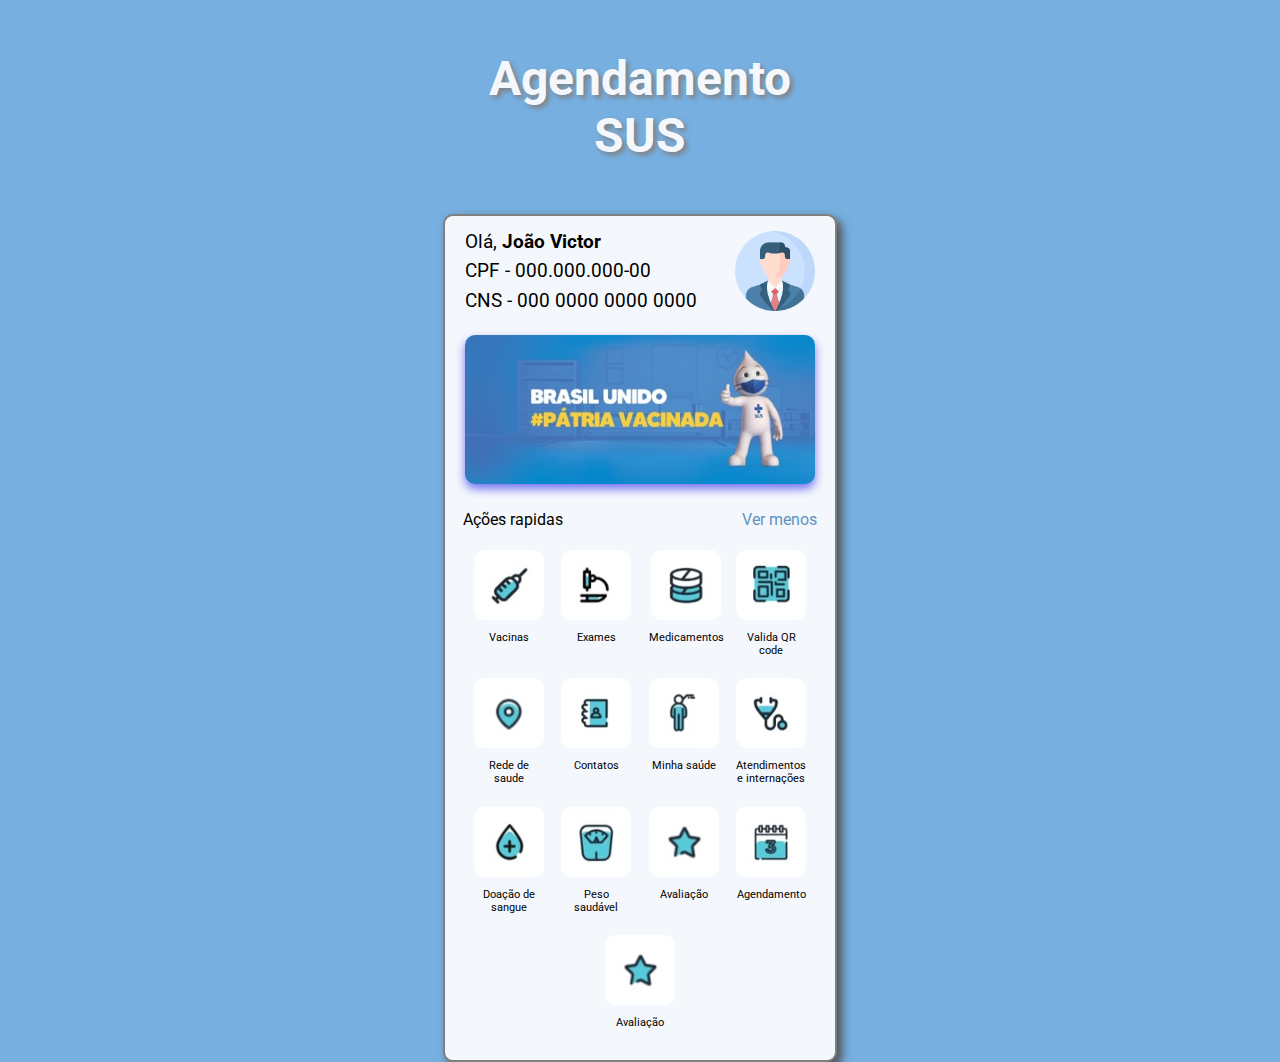
<file: index.html>
<!DOCTYPE html>
<html lang="en">
<head>
    <meta charset="UTF-8">
    <meta http-equiv="X-UA-Compatible" content="IE=edge">
    <meta name="viewport" content="width=device-width, initial-scale=1.0">
    <link rel="stylesheet" href="styles.css">
    <link rel="preconnect" href="https://fonts.googleapis.com">
<link rel="preconnect" href="https://fonts.gstatic.com" crossorigin>
<link href="https://fonts.googleapis.com/css2?family=Roboto:wght@400;700&display=swap" rel="stylesheet">

    <title>ConectSUS</title>
</head>
<body>
    <h1>Agendamento SUS</h1>
    <div id="celphone">
        <div class="header">
            <div class="texts">
                <p>Olá, <strong>João Victor</strong></p>
                <p>CPF - 000.000.000-00</p>
                <p>CNS - 000 0000 0000 0000</p>
            </div>
            <img src="images/icon.png" alt="" class="icon">
        </div>
        <div class="imageZG"></div>
        <div class="ar">
            <p>Ações rapidas</p>
            <a href="">Ver menos</a>
        </div>
        <div class="options">
            <div class="conjuntos">
                <div class="imgSet" style="background-image: url(images/vacina.jpeg);"></div>
                <p>Vacinas</p>
            </div>
            <div class="conjuntos">
                <div class="imgSet" style="background-image: url(images/micro.jpeg);"></div>
                <p>Exames</p>
            </div>
            <div class="conjuntos">
                <div class="imgSet" style="background-image: url(images/medicamento.jpeg);"></div>
                <p>Medicamentos</p>
            </div>
            <div class="conjuntos">
                <div class="imgSet" style="background-image: url(images/qrcode.jpeg);"></div>
                <p>Valida QR code</p>
            </div>
            <div class="conjuntos">
                <div class="imgSet" style="background-image: url(images/rede.jpeg);"></div>
                <p>Rede de saude</p>
            </div>
            <div class="conjuntos">
                <div class="imgSet" style="background-image: url(images/contatos.jpeg);"></div>
                <p>Contatos</p>
            </div>
            <div class="conjuntos">
                <div class="imgSet" style="background-image: url(images/minhasaude.jpeg);"></div>
                <p>Minha saúde</p>
            </div>
            <div class="conjuntos">
                <div class="imgSet" style="background-image: url(images/AtendEInter.jpeg);"></div>
                <p>Atendimentos e internações</p>
            </div>
            <div class="conjuntos">
                <div class="imgSet" style="background-image: url(images/doação.jpeg);"></div>
                <p>Doação de sangue</p>
            </div>
            <div class="conjuntos">
                <div class="imgSet" style="background-image: url(images/peso.jpeg);"></div>
                <p>Peso saudável</p>
            </div>
            <div class="conjuntos">
                <div class="imgSet" style="background-image: url(images/avaliação.jpeg);"></div>
                <p>Avaliação</p>
            </div>
            <div class="conjuntos">
                <a href="segundaTela.html">
                    <div class="imgSet" style="background-image: url(images/agendamento.jpeg);"></div>
                </a>
                <p>Agendamento</p>
            </div>
            <div class="last conjuntos">
                <div class="imgSet" style="background-image: url(images/avaliação.jpeg);"></div>
                <p>Avaliação</p>
            </div>
        </div>
    </div>
</body>
</html>
</file>
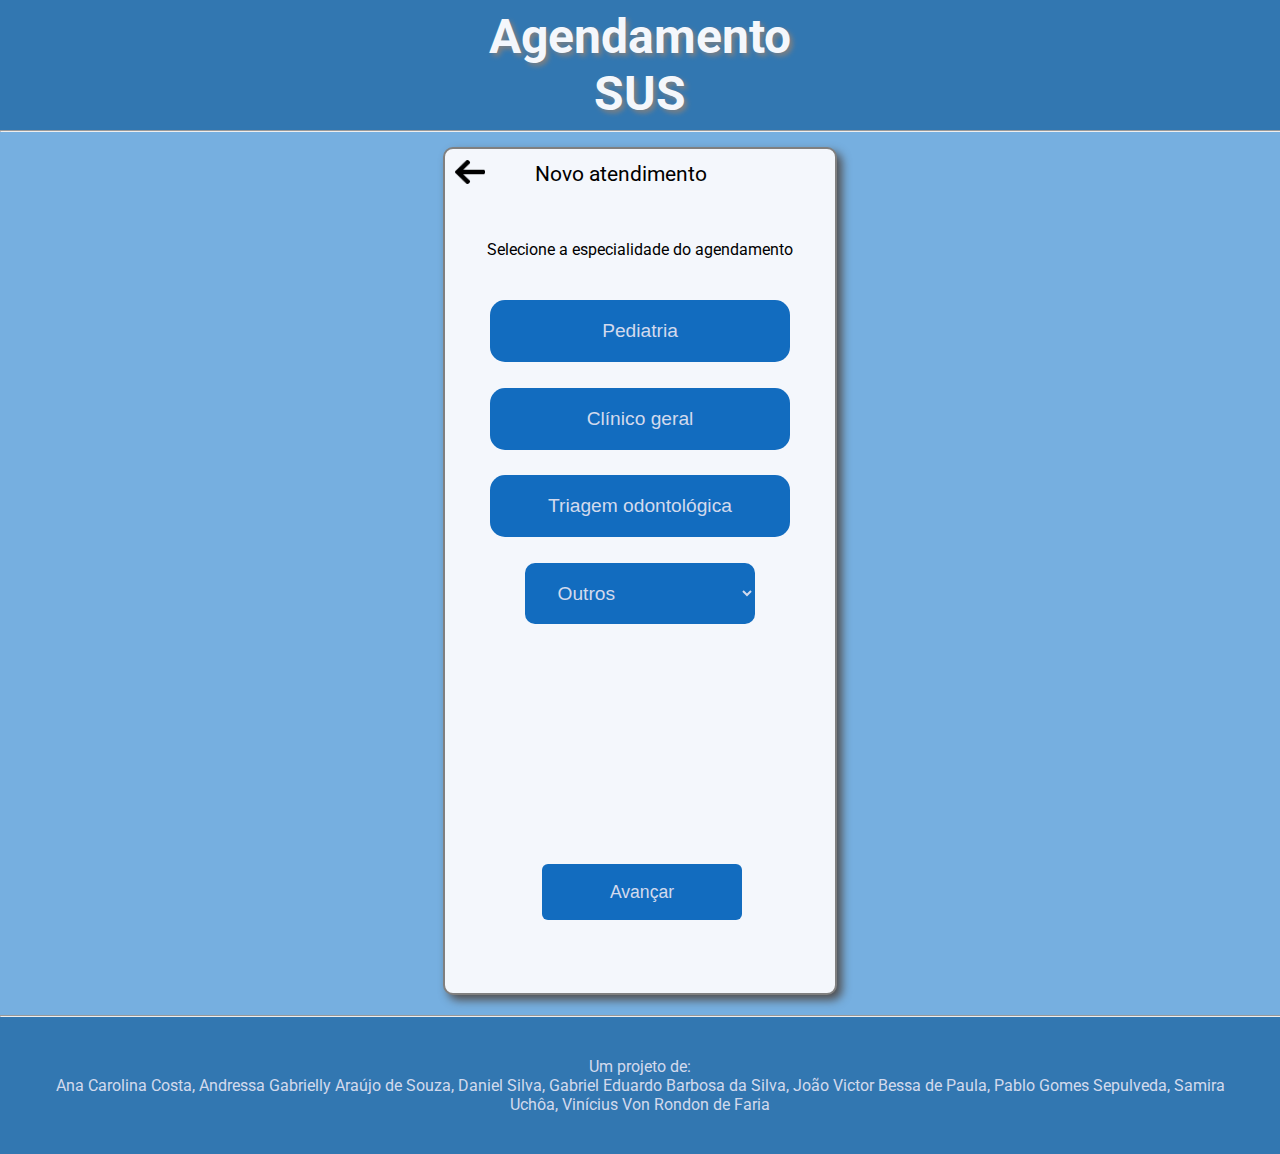
<file: agendamentos.html>
<!DOCTYPE html>
<html lang="en">
<head>
    <meta charset="UTF-8">
    <meta http-equiv="X-UA-Compatible" content="IE=edge">
    <meta name="viewport" content="width=device-width, initial-scale=1.0">
    <title>Novo agendamento</title>
    <title>Agendamento</title>
    <link rel="stylesheet" href="styles.css">
    <link rel="preconnect" href="https://fonts.googleapis.com">
<link rel="preconnect" href="https://fonts.gstatic.com" crossorigin>
<link href="https://fonts.googleapis.com/css2?family=Roboto:wght@400;700&display=swap" rel="stylesheet">
</head>
<body>
    <header class="header1">
        <h1>Agendamento SUS</h1>
    </header>
    <hr id="hr1">
    <div id="celphone">
        <header>
            <a href="segundaTela.html" class="back">
                <img src="images/return arrow.png" alt="" class="returnArrow">
            </a>
            <p class="atendimento">Novo atendimento</p>
        </header>
        <section class="areas">
            <p class="selectAreas">Selecione a especialidade do agendamento</p>
            <button class="areaBtn" onclick="pedi()" id="ped">Pediatria</button>
            <button class="areaBtn" onclick="cG()" id="cG">Clínico geral</button>
            <button class="areaBtn" onclick="triagem()" id="triagem">Triagem odontológica</button>
            <select name="outros" id="outros" onclick="outro()">
                <option value="">Outros</option>
                <option value="">Oftalmologia</option>
                <option value="">Gastroenterologia</option>
                <option value="">Dermatologia</option>
                <option value="">Oncologia</option>
            </select>
        </section>
        <div class="proxBtn">
            <a href="hospital.html"><button class="prox">Avançar</button></a>
        </div>
    </div>
    <hr>
    <footer>
        
        <p>Um projeto de: <br>Ana Carolina Costa, Andressa Gabrielly Araújo de Souza, Daniel Silva, Gabriel Eduardo Barbosa da Silva, João Victor Bessa de Paula, Pablo Gomes Sepulveda, Samira Uchôa, Vinícius Von Rondon de Faria</p>
    </footer>
    <script src="script.js"></script>
</body>
</html>
</file>
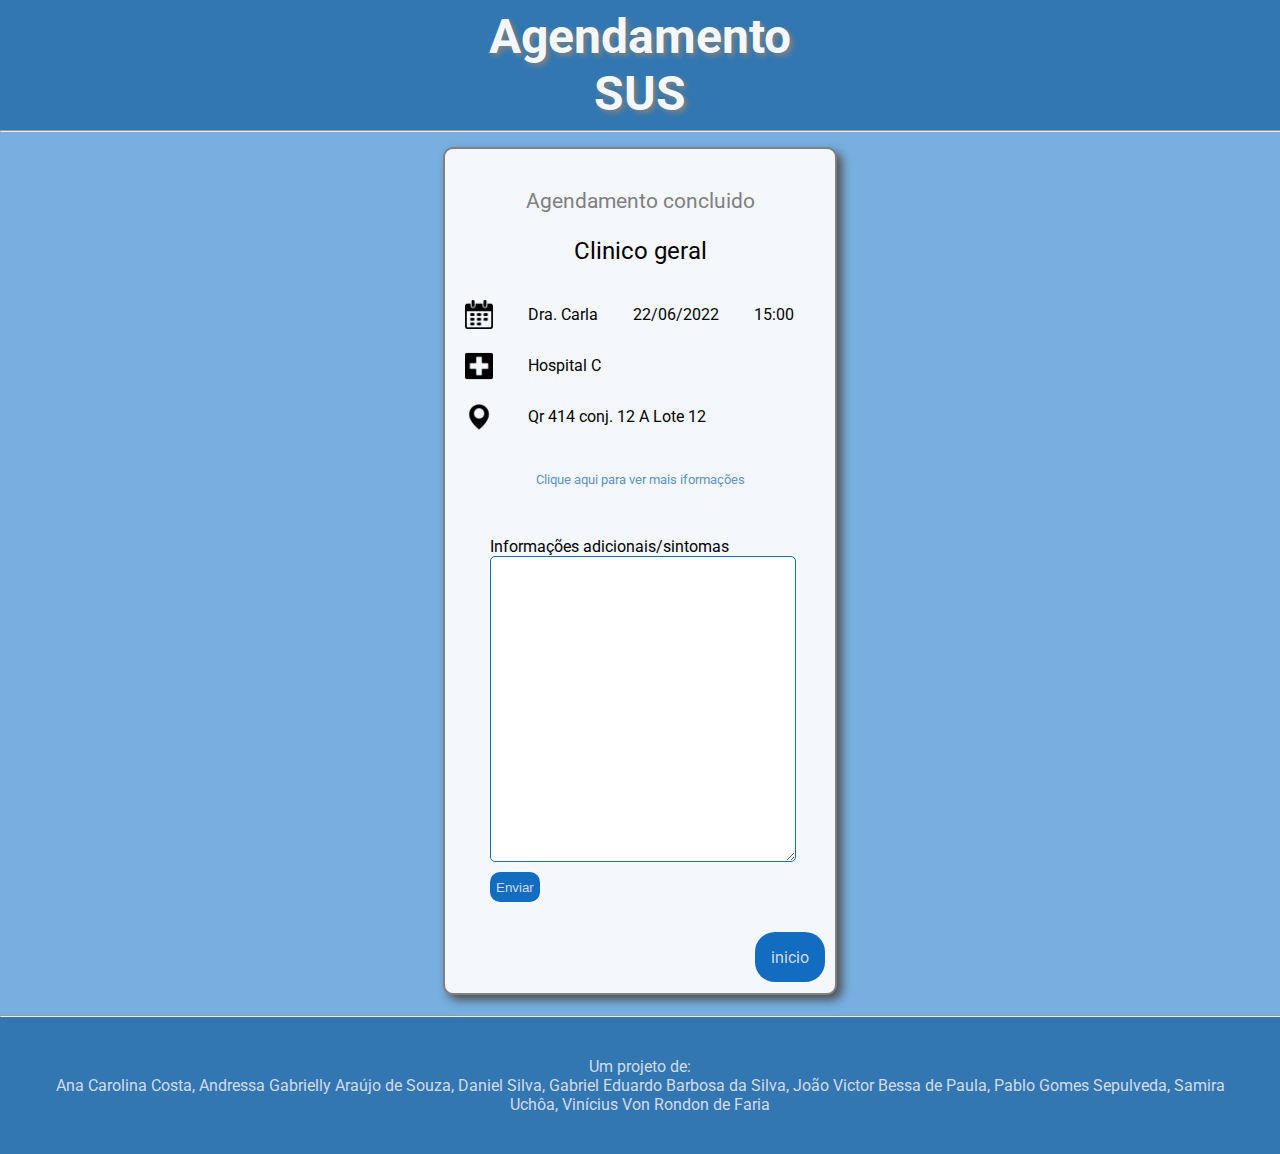
<file: conclusao.html>
<!DOCTYPE html>
<html lang="en">
<head>
    <meta charset="UTF-8">
    <meta http-equiv="X-UA-Compatible" content="IE=edge">
    <meta name="viewport" content="width=device-width, initial-scale=1.0">
    <title>Novo agendamento</title>
    <link rel="stylesheet" href="styles.css">
    <link rel="preconnect" href="https://fonts.googleapis.com">
<link rel="preconnect" href="https://fonts.gstatic.com" crossorigin>
<link href="https://fonts.googleapis.com/css2?family=Roboto:wght@400;700&display=swap" rel="stylesheet">
<script src="script.js"></script>
</head>
<body>
    <header class="header1">
        <h1>Agendamento SUS</h1>
    </header>
    <hr id="hr1">
    <div id="celphone">
        <section class="topo">
            <p>Agendamento concluido</p>
            <p>Clinico geral</p>
        </section>

        <div class="infos">
            <section class="dataHR"><img src="images/dataIcon.png" alt=""><p id="drNome">Dra. Carla</p> <p>22/06/2022</p><p>15:00</p></section>
            <section class="nomeHospital"><img src="images/crossIcon.png" alt=""><p id="hospitalFinal">Hospital C</p></section>
            <section class="endereco"><img src="images/gpsPinIcon.png" alt=""><p>Qr 414 conj. 12 A Lote 12</p></section>
            <a href="Comprovante de agendamento.pdf" target="_blank">
                <p>Clique aqui para ver mais iformações</p>
            </a>
        </div>
        <div class="inputDiv">
            <label for="text">Informações adicionais/sintomas</label>
            <textarea class="texto"></textarea>
            <input type="submit" value="Enviar" class="enviar">
        </div>
        <div class="baixo">
            <div class="bolaFim">
                <a href="index.html" onclick="setTrue()">
                    <p>inicio</p>
                </a>
            </div>
        </div>
    </div>
    <hr>
    <footer>
        
        <p>Um projeto de: <br>Ana Carolina Costa, Andressa Gabrielly Araújo de Souza, Daniel Silva, Gabriel Eduardo Barbosa da Silva, João Victor Bessa de Paula, Pablo Gomes Sepulveda, Samira Uchôa, Vinícius Von Rondon de Faria</p>
    </footer>
    <script src="script.js"></script>
</body>
</file>
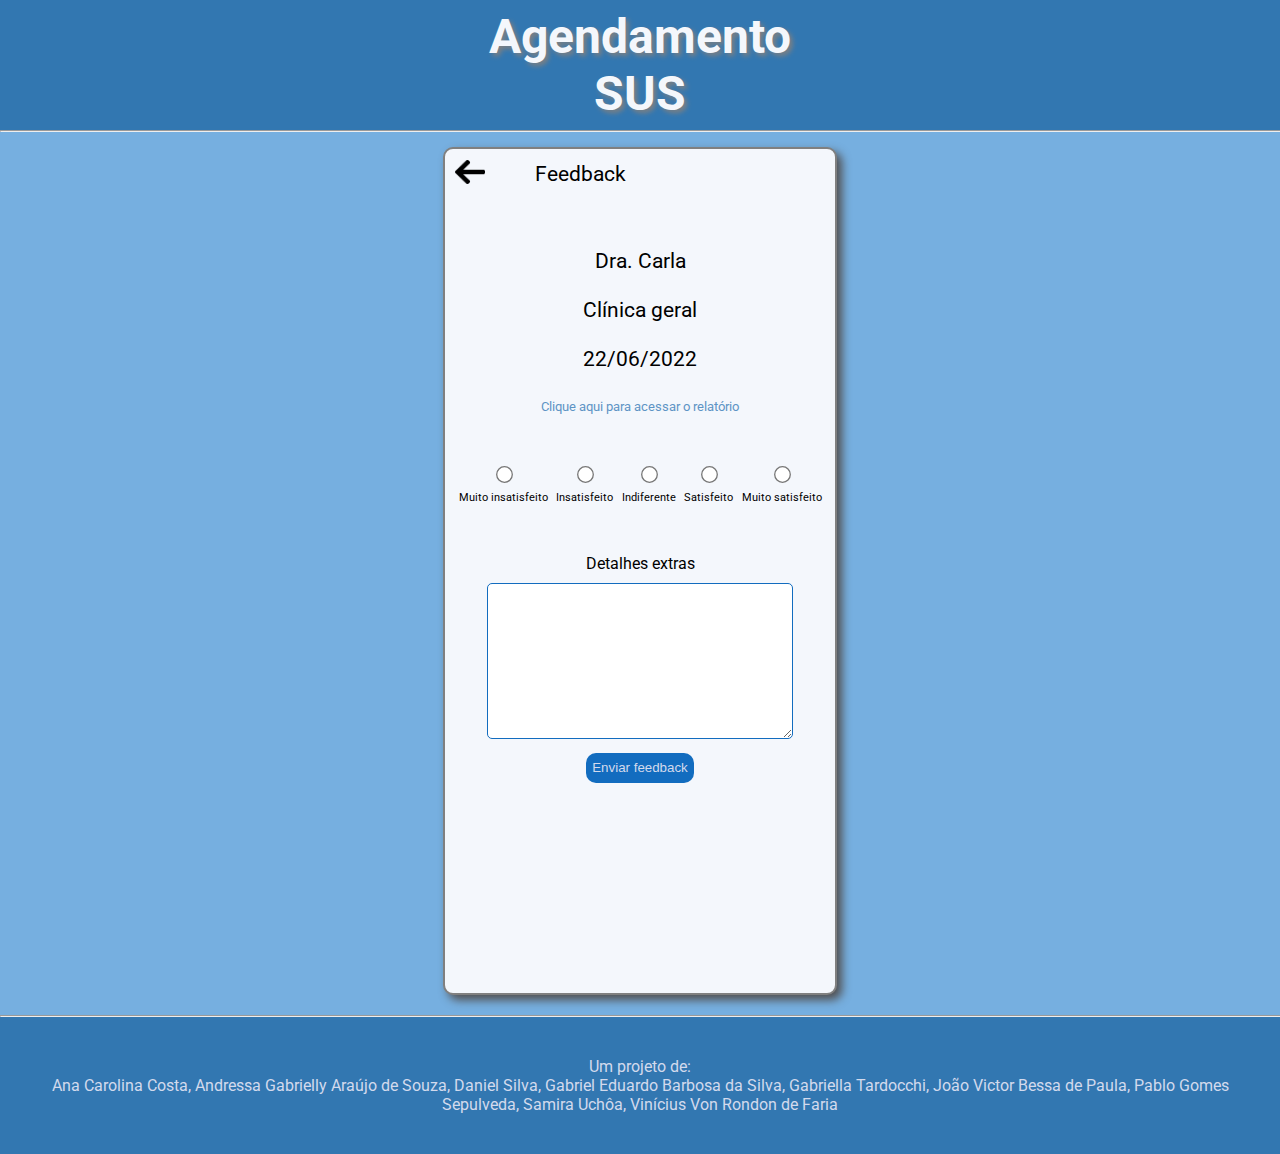
<file: feedback.html>
<!DOCTYPE html>
<html lang="en">
<head>
    <meta charset="UTF-8">
    <meta http-equiv="X-UA-Compatible" content="IE=edge">
    <meta name="viewport" content="width=device-width, initial-scale=1.0">
    <title>Feedback</title>
    <link rel="stylesheet" href="styles.css">
    <link rel="preconnect" href="https://fonts.googleapis.com">
<link rel="preconnect" href="https://fonts.gstatic.com" crossorigin>
<link href="https://fonts.googleapis.com/css2?family=Roboto:wght@400;700&display=swap" rel="stylesheet">
</head>
<body>
    <header class="header1">
        <h1>Agendamento SUS</h1>
    </header>
    <hr id="hr1">
    <div id="celphone">
        <header>
            <a href="historico.html" class="back">
                <img src="images/return arrow.png" alt="" class="returnArrow">
            </a>
            <p class="atendimento">Feedback</p>
        </header>
        <div class="feedback">
            <p>Dra. Carla</p>
            <p>Clínica geral</p>
            <p>22/06/2022</p>
            <a href="relatorio.pdf" target="_blank">Clique aqui para acessar o relatório</a>
            <div class="rating">
                <div class="ratingOption"><input type="radio" name="star" id="star1"><label for="star1" class="label1">Muito insatisfeito</label></div>
                <div class="ratingOption"><input type="radio" name="star" id="star2"><label for="star2" class="label1">Insatisfeito</label></div>
                <div class="ratingOption"><input type="radio" name="star" id="star3"><label for="star3" class="label1">Indiferente</label></div>
                <div class="ratingOption"><input type="radio" name="star" id="star4"><label for="star4" class="label1">Satisfeito</label></div>
                <div class="ratingOption"><input type="radio" name="star" id="star5"><label for="star5" class="label1">Muito satisfeito</label></div>
            </div>
            <label for="avalia">Detalhes extras</label>
            <textarea name="avalia" id="avalia" cols="30" rows="10"></textarea>
            <button class="fdbkButton">Enviar feedback</button>
            
        </div>
    </div>
    <hr>
    <footer>
        
        <p>Um projeto de: <br>Ana Carolina Costa, Andressa Gabrielly Araújo de Souza, Daniel Silva, Gabriel Eduardo Barbosa da Silva, Gabriella Tardocchi, João Victor Bessa de Paula, Pablo Gomes Sepulveda, Samira Uchôa, Vinícius Von Rondon de Faria</p>
    </footer>
</body>
</html>
</file>
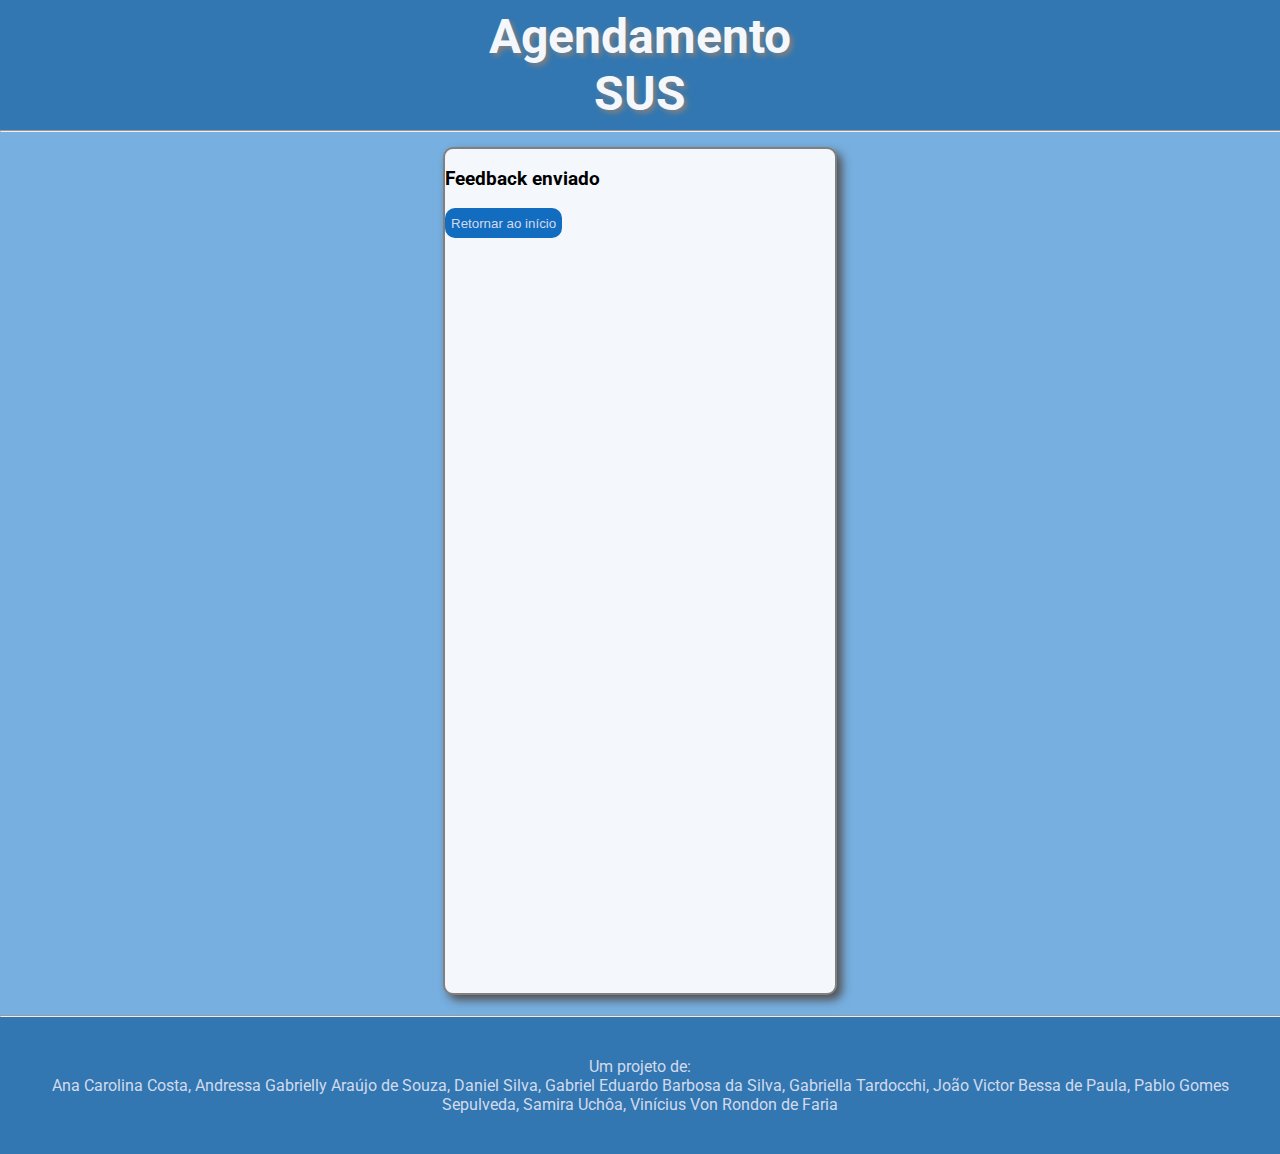
<file: feedbackpronto.html>
<!DOCTYPE html>
<html lang="en">
<head>
    <meta charset="UTF-8">
    <meta http-equiv="X-UA-Compatible" content="IE=edge">
    <meta name="viewport" content="width=device-width, initial-scale=1.0">
    <title>Feedback</title>
    <link rel="stylesheet" href="styles.css">
    <link rel="preconnect" href="https://fonts.googleapis.com">
<link rel="preconnect" href="https://fonts.gstatic.com" crossorigin>
<link href="https://fonts.googleapis.com/css2?family=Roboto:wght@400;700&display=swap" rel="stylesheet">
</head>
<body>
    <header class="header1">
        <h1>Agendamento SUS</h1>
    </header>
    <hr id="hr1">
    <div id="celphone">
        
        <div class="fimbox">
            <div class="fim">
                <h3>Feedback enviado</h3>
                <a href="index.html"><button class="fdbkButton">Retornar ao início</button></a>
            </div>
        </div>
            
    </div>
    <hr>
    <footer>
        
        <p>Um projeto de: <br>Ana Carolina Costa, Andressa Gabrielly Araújo de Souza, Daniel Silva, Gabriel Eduardo Barbosa da Silva, Gabriella Tardocchi, João Victor Bessa de Paula, Pablo Gomes Sepulveda, Samira Uchôa, Vinícius Von Rondon de Faria</p>
    </footer>
</body>
</html>
</file>
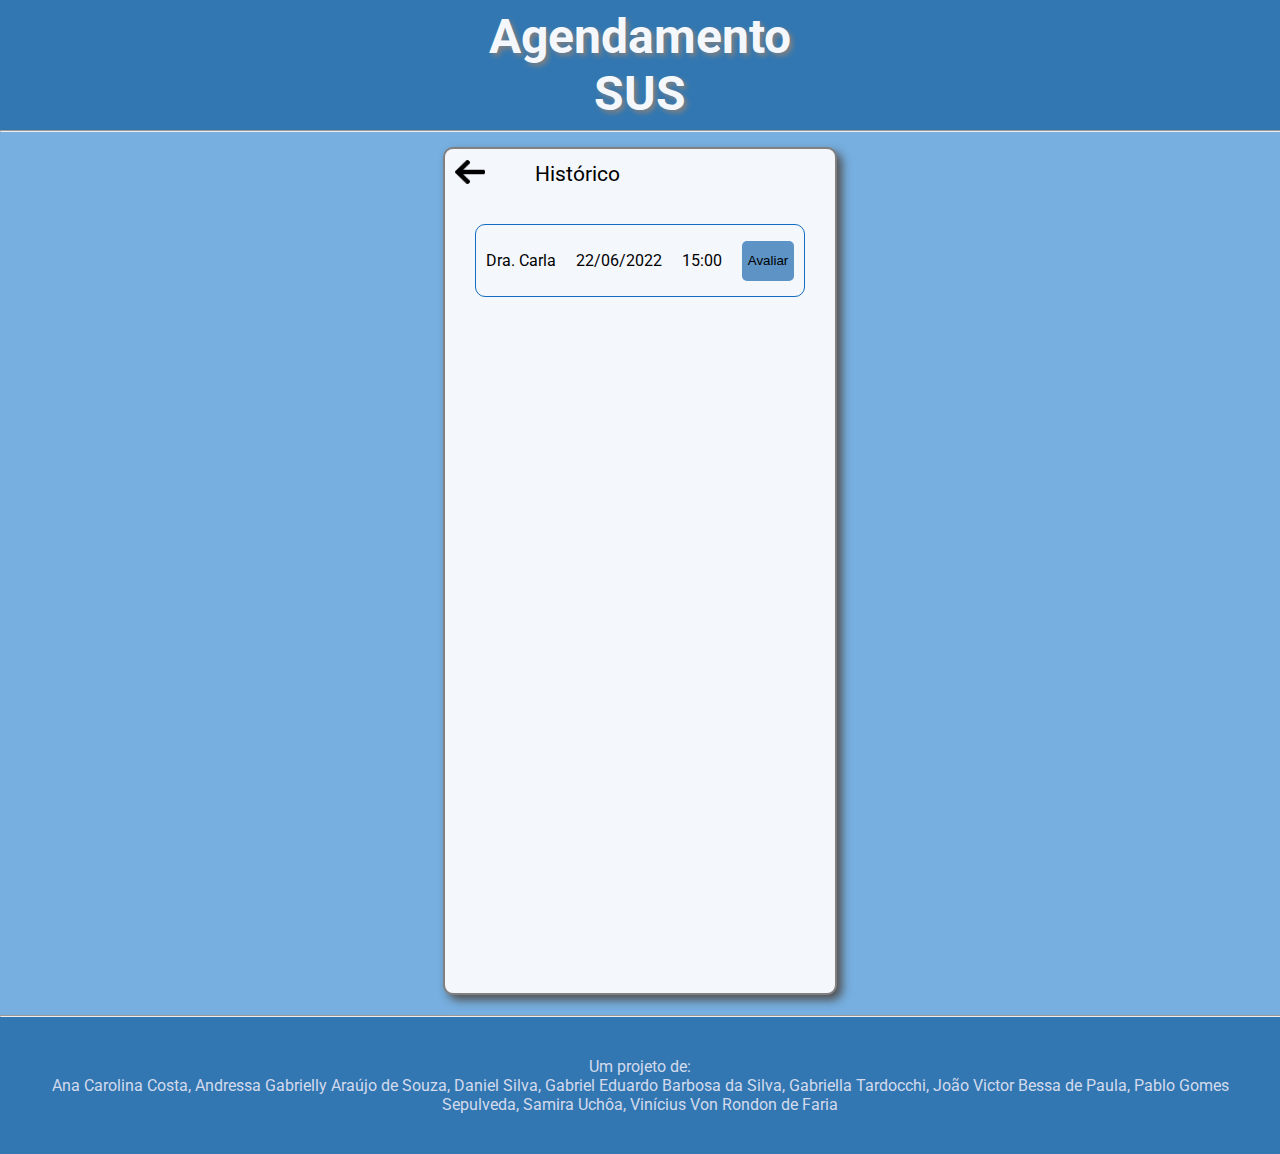
<file: historico.html>
<!DOCTYPE html>
<html lang="en">
<head>
    <meta charset="UTF-8">
    <meta http-equiv="X-UA-Compatible" content="IE=edge">
    <meta name="viewport" content="width=device-width, initial-scale=1.0">
    <title>Historico</title>
    <link rel="stylesheet" href="styles.css">
    <link rel="preconnect" href="https://fonts.googleapis.com">
<link rel="preconnect" href="https://fonts.gstatic.com" crossorigin>
<link href="https://fonts.googleapis.com/css2?family=Roboto:wght@400;700&display=swap" rel="stylesheet">
</head>
<body>
    <header class="header1">
        <h1>Agendamento SUS</h1>
    </header>
    <hr id="hr1">
    <div id="celphone">
        <header>
            <a href="segundaTela.html" class="back">
                <img src="images/return arrow.png" alt="" class="returnArrow">
            </a>
            <p class="atendimento">Histórico</p>
        </header>
        <div class="atendimentos">
            <div class="atendimento1">
                <p>Dra. Carla</p>
                <p>22/06/2022</p>
                <p>15:00</p>
                <a href="feedback.html"><button class="avaliar">Avaliar</button></a>
            </div>
        </div>
    </div>
    <hr>
    <footer>
        
        <p>Um projeto de: <br>Ana Carolina Costa, Andressa Gabrielly Araújo de Souza, Daniel Silva, Gabriel Eduardo Barbosa da Silva, Gabriella Tardocchi, João Victor Bessa de Paula, Pablo Gomes Sepulveda, Samira Uchôa, Vinícius Von Rondon de Faria</p>
    </footer>
</body>
</html>
</file>
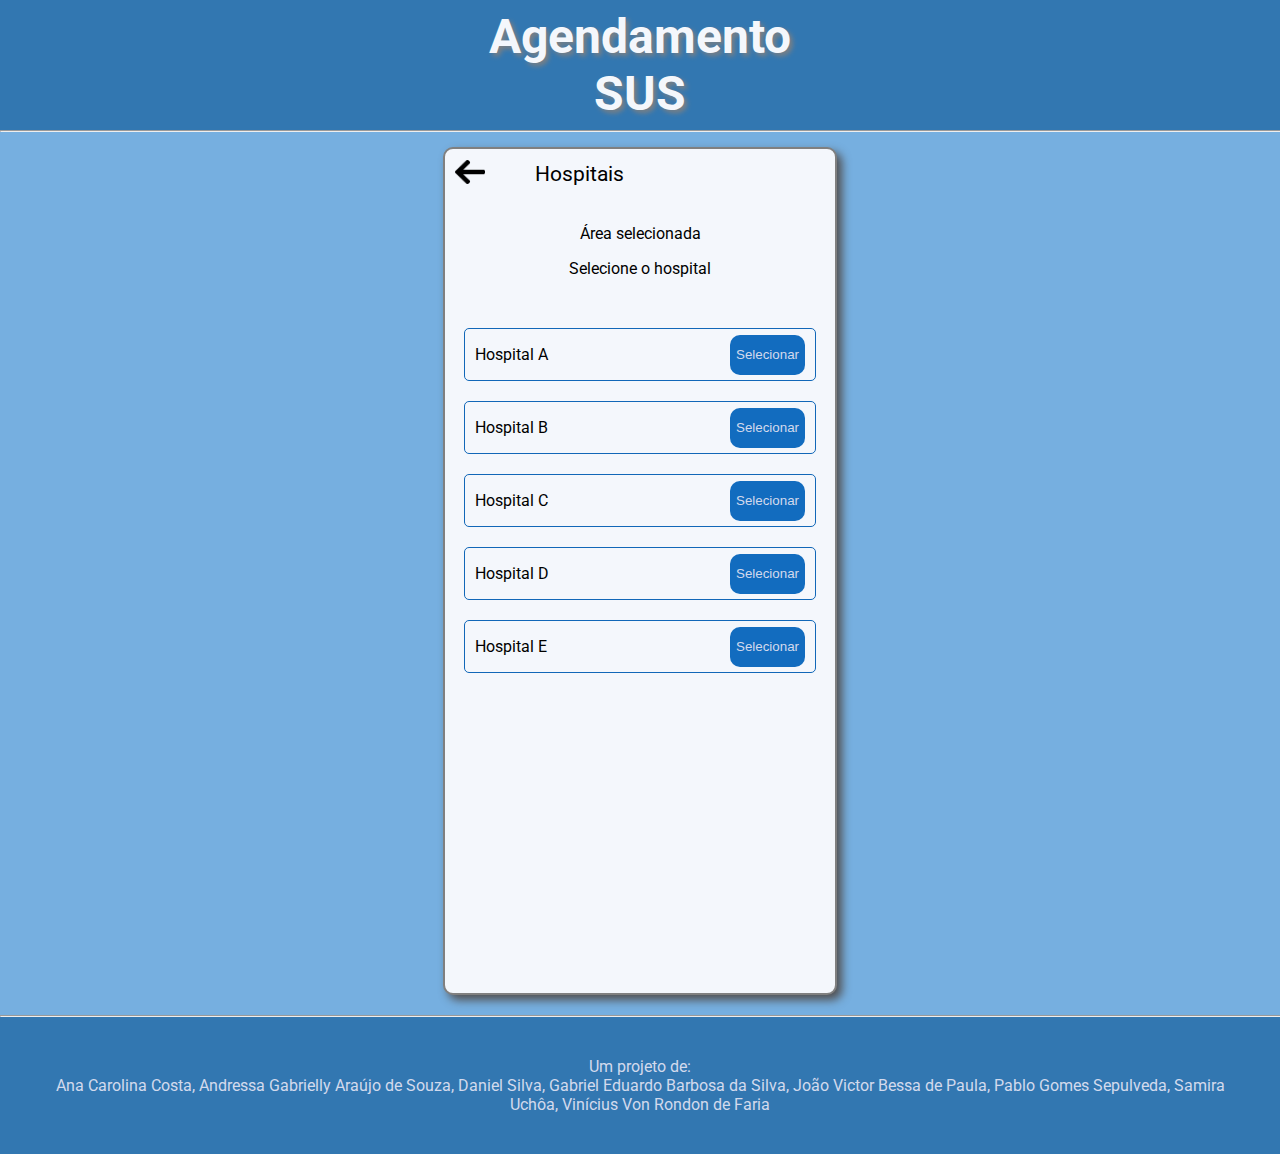
<file: hospital.html>
<!DOCTYPE html>
<html lang="en">
<head>
    <meta charset="UTF-8">
    <meta http-equiv="X-UA-Compatible" content="IE=edge">
    <meta name="viewport" content="width=device-width, initial-scale=1.0">
    <title>Novo agendamento</title>
    <link rel="stylesheet" href="styles.css">
    <link rel="preconnect" href="https://fonts.googleapis.com">
<link rel="preconnect" href="https://fonts.gstatic.com" crossorigin>
<link href="https://fonts.googleapis.com/css2?family=Roboto:wght@400;700&display=swap" rel="stylesheet">
</head>
<body>
    <header class="header1">
        <h1>Agendamento SUS</h1>
    </header>
    <hr id="hr1">
    <div id="celphone">
        <header>
            <a href="agendamentos.html" class="back">
                <img src="images/return arrow.png" alt="" class="returnArrow">
            </a>
            <p class="atendimento">Hospitais</p>
        </header>
            
        <section class="selectHospital">
            <p>Área selecionada</p>
            <p>Selecione o hospital</p>
        </section>

        <section class="hospitais">
            <div class="hospital"><p id="optHosptialA">Hospital A</p><a href="medicos.html"><button onclick="hA()">Selecionar</button></a></div>
            <div class="hospital"><p>Hospital B</p><a href="medicos.html"><button id="optHosptialB" onclick="hB()">Selecionar</button></a></div>
            <div class="hospital"><p>Hospital C</p><a href="medicos.html"><button id="optHosptialC" onclick="hC()">Selecionar</button></a></div>
            <div class="hospital"><p>Hospital D</p><a href="medicos.html"><button id="optHosptialD" onclick="hD()">Selecionar</button></a></div>
            <div class="hospital"><p>Hospital E</p><a href="medicos.html"><button id="optHosptialE" onclick="hE()">Selecionar</button></a></div>
        </section>

    </div>
    <hr>
    <footer>
        
        <p>Um projeto de: <br>Ana Carolina Costa, Andressa Gabrielly Araújo de Souza, Daniel Silva, Gabriel Eduardo Barbosa da Silva, João Victor Bessa de Paula, Pablo Gomes Sepulveda, Samira Uchôa, Vinícius Von Rondon de Faria</p>
    </footer>
    <script src="script.js"></script>
</body>
</html>
</file>
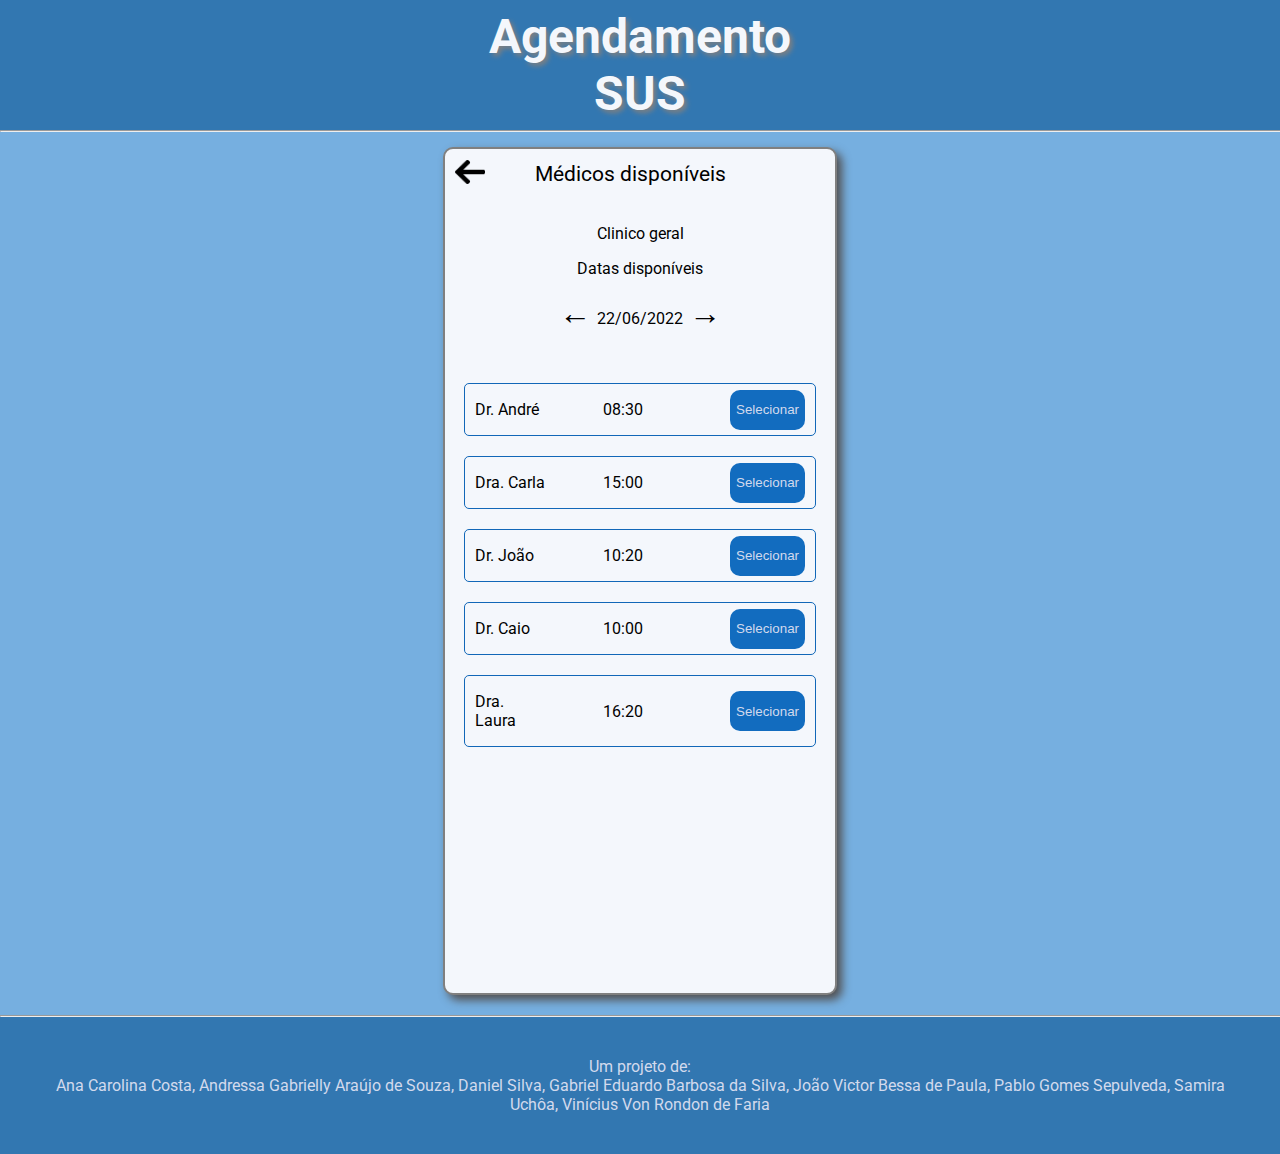
<file: medicos.html>
<!DOCTYPE html>
<html lang="en">
<head>
    <meta charset="UTF-8">
    <meta http-equiv="X-UA-Compatible" content="IE=edge">
    <meta name="viewport" content="width=device-width, initial-scale=1.0">
    <title>Novo agendamento</title>
    <link rel="stylesheet" href="styles.css">
    <link rel="preconnect" href="https://fonts.googleapis.com">
<link rel="preconnect" href="https://fonts.gstatic.com" crossorigin>
<link href="https://fonts.googleapis.com/css2?family=Roboto:wght@400;700&display=swap" rel="stylesheet">
</head>
<body>
    <header class="header1">
        <h1>Agendamento SUS</h1>
    </header>
    <hr id="hr1">
    <div id="celphone">
        <header>
            <a href="hospital.html" class="back">
                <img src="images/return arrow.png" alt="" class="returnArrow">
            </a>
            <p class="atendimento">Médicos disponíveis</p>
        </header>
        <section class="dadosplusSelect">
            <p>Clinico geral</p>
            <p id="hospitalAtual">None</p>
            <p>Datas disponíveis</p>
            <p><button id="dateDown" onclick="down()">&#8592;</button><span id="date"></span><button id="dateUp" onclick="up()">&#8594;</button></p>
        </section>
        <section class="medicos">
            <section class="medico"><p id="med1">Dr. André</p> <p>08:30</p> <a href="conclusao.html"><button onclick="med1()">Selecionar</button></a></section>
            <section class="medico"><p id="med1">Dra. Carla</p> <p>15:00</p> <a href="conclusao.html"><button onclick="med2()">Selecionar</button></a></section>
            <section class="medico"><p id="med3">Dr. João</p> <p>10:20</p> <a href="conclusao.html"><button onclick="med3()">Selecionar</button></a></section>
            <section class="medico"><p id="med4">Dr. Caio</p> <p>10:00</p> <a href="conclusao.html"><button onclick="med4()">Selecionar</button></a></section>
            <section class="medico"><p id="med5">Dra. Laura</p> <p>16:20</p> <a href="conclusao.html"><button onclick="med5()">Selecionar</button></a></section>
        </section>
    </div>
    <hr>
    <footer>
        
        <p>Um projeto de: <br>Ana Carolina Costa, Andressa Gabrielly Araújo de Souza, Daniel Silva, Gabriel Eduardo Barbosa da Silva, João Victor Bessa de Paula, Pablo Gomes Sepulveda, Samira Uchôa, Vinícius Von Rondon de Faria</p>
    </footer>
    <script src="script.js"></script>
</body>
</file>
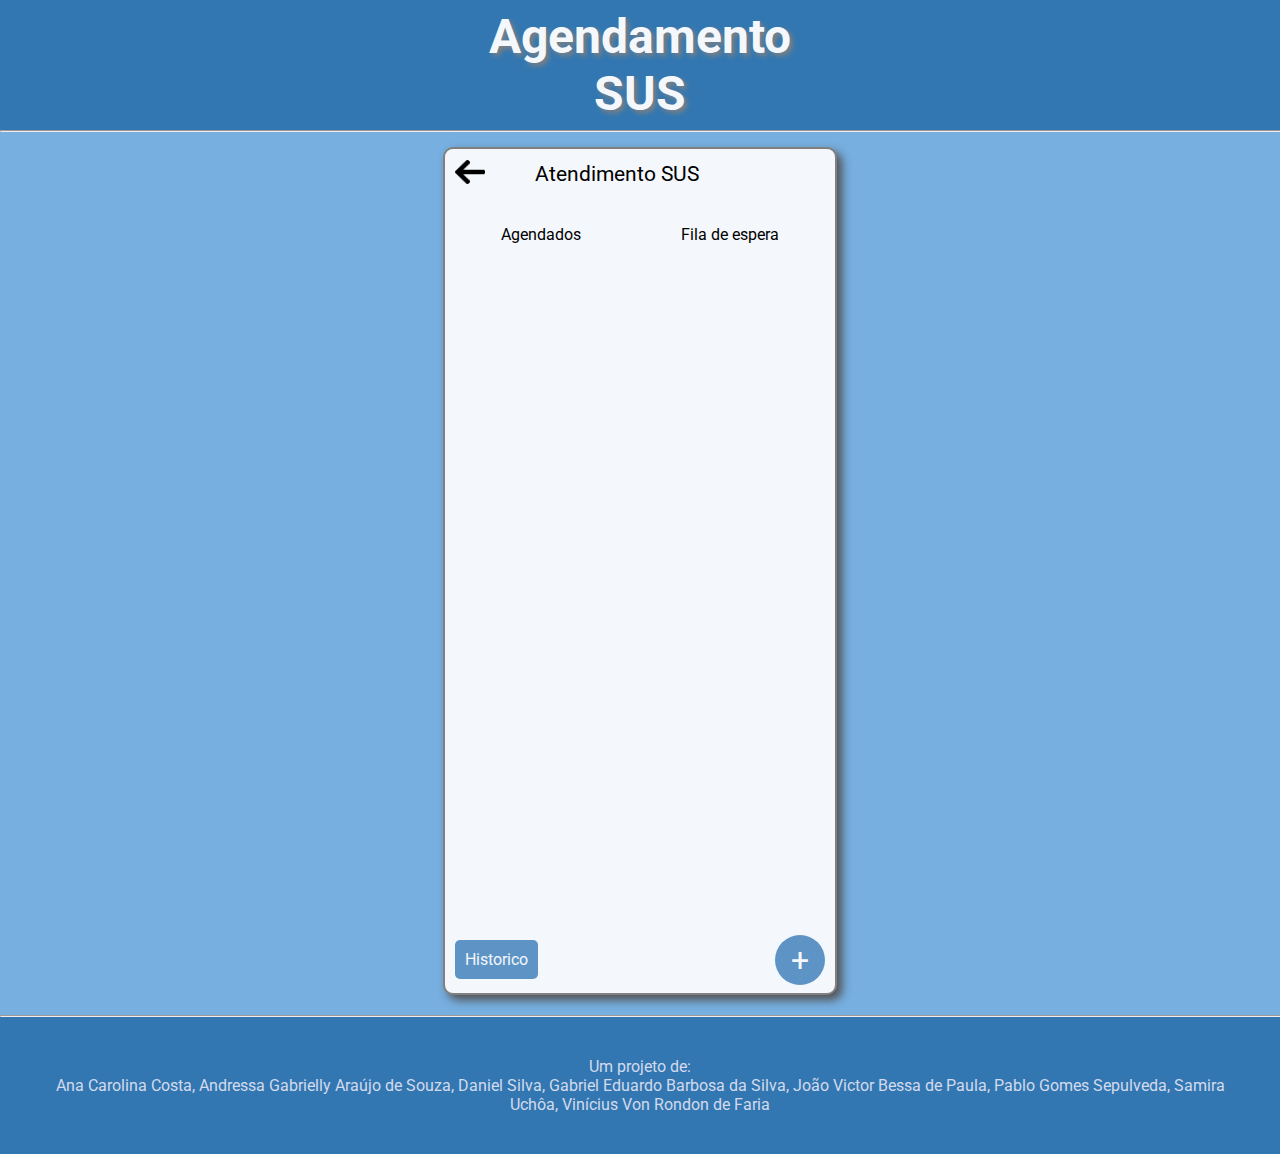
<file: segundaTela.html>
<!DOCTYPE html>
<html lang="en">
<head>
    <meta charset="UTF-8">
    <meta http-equiv="X-UA-Compatible" content="IE=edge">
    <meta name="viewport" content="width=device-width, initial-scale=1.0">
    <title>Agendamento</title>
    <link rel="stylesheet" href="styles.css">
    <link rel="preconnect" href="https://fonts.googleapis.com">
<link rel="preconnect" href="https://fonts.gstatic.com" crossorigin>
<link href="https://fonts.googleapis.com/css2?family=Roboto:wght@400;700&display=swap" rel="stylesheet">
</head>
<body>
    <header class="header1">
        <h1>Agendamento SUS</h1>
    </header>
    <hr id="hr1">
    <div id="celphone">

        <header>
            <a href="index.html" class="back">
                <img src="images/return arrow.png" alt="" class="returnArrow">
            </a>
            <p class="atendimento">Atendimento SUS</p>
        </header>
        <div class="selecao">
            <p class="agend" onclick="mudarBG1()">Agendados</p>
            <p class="fila" onclick="mudarBG2()">Fila de espera</p>
            
        </div>
        <div class="agendados">
            <div class="agendado">
                <p>Dra. Carla</p>
                <p>22/06/2022</p>
                <p>15:00</p>
                <p>Hospital C</p>
            </div>
        </div>
        <div class="tela">
            
            <div class="bola">
                <a href="agendamentos.html">
                    <p class="novo">+</p>
                    
                </a>
            </div>
            <a href="historico.html"><p class="historico">Historico</p></a>
        </div>
    </div>
    <hr>
    <footer>
        
        <p>Um projeto de: <br>Ana Carolina Costa, Andressa Gabrielly Araújo de Souza, Daniel Silva, Gabriel Eduardo Barbosa da Silva, João Victor Bessa de Paula, Pablo Gomes Sepulveda, Samira Uchôa, Vinícius Von Rondon de Faria</p>
    </footer>
    <script src="script.js"></script>
</body>
</html>
</file>
<file: styles.css>
body{
    box-sizing: border-box;
    background-color: rgb(118, 175, 224);
    font-family: Roboto, monospace, sans-serif;
    user-select: none;
    padding: 0;
    margin: 0;
}
a{
    text-decoration: none;
    color: #5d94c5;
}
h1{
    text-shadow: 3px 3px 5px gray;
    font-size: 3rem;
    color: #f4f7fc;
    text-align: center;
    width: 390px;
    margin: 50px auto 50px;
}
#celphone{
    background-color: #f4f7fc;
    border-radius: 10px;
    width: 390px;
    height: 844px;
    border: 2px gray solid;
    margin: auto;
    box-shadow: 5px 5px 10px rgb(82, 79, 79);
}
.header{
    display: flex;
    justify-content: space-between;
    align-items: center;
    margin: 2px 20px;
}
.texts{
    font-size: 1.2rem;
    line-height: 10px;
}
.icon{
    height: 80px;
}

.imageZG{
    background-color: blue;
    height: 149px;
    width: 350px;
    background-image: url(images/zegotinha.jpeg);
    background-size: contain;
    background-repeat: no-repeat;
    margin: 10px auto;
    border-radius: 10px;
    box-shadow: 0 5px 10px rgb(116, 116, 241);
}

.ar{
    margin: 0px 18px;
    display: flex;
    align-items: center;
    justify-content: space-between;
}
.options{
    flex-wrap: wrap;
    width: 350px;
    margin: auto;
    display: flex;
    justify-content: space-around;
}

.conjuntos{
    flex-wrap: wrap;
    width: 70px;
    display: flex;
    flex-direction: column;
    align-items: center;
    margin: 5px;
}
.imgSet{
    background-color: #5d94c5;
    width: 70px;
    height: 70px;
    background-size: contain;
    border-radius: 10px;
}
.conjuntos p{
    text-align: center;
    font-size: 0.7rem;
}


/* pagina de agendamento*/
header{
    height: 50px;
    margin: 0px 10px;
    display: flex;
    align-items: center;
    gap: 50px;
}
header p{
    font-size: 1.3rem;
}
.returnArrow{
    margin: 0;
    padding: 0;
    width: 30px;

}

.selecao{
    display: flex;
    justify-content: center;
}
.agend{
    padding: 10px 50px;
    border: 5px;
    border-bottom-left-radius: 5px;
    border-top-left-radius: 5px;
}
.fila{
    padding: 10px 50px;
    border: 5px;
    border-top-right-radius: 5px;
    border-bottom-right-radius: 5px;
}
.selecao p:hover{
    background-color: gray;
}
.tela{
    display: flex;
    flex-direction: row-reverse;
    align-items: flex-end;
    justify-content: space-between;
    height: 650px;
}
.bola{
    margin: 0 10px 10px 0;
    display: flex;
    align-items: center;
    justify-content: center;
    width: 50px;
    height: 50px;
    font-size: 2rem;
    border-radius: 50%;
    background-color:#5d94c5;
    text-align: center;
}
.historico{
    background-color: #5d94c5;
    color: #f4f7fc;
    padding: 10px;
    border-radius: 5px;
    margin-left: 10px;
}
.bola a{
    color: #f4f7fc;
}

/* novo atendimento */

.areas{
    margin-top: 25px;
    height: 400px;
    display: flex;
    flex-direction: column;
    align-items: center;
    justify-content: space-between;
}
.areaBtn{
    Color: #d2daed;
    font-size: 1.2rem;
    background-color: #126cbf;
    border-radius: 15px;
    border: none;
    width: 300px;
    padding: 20px 0;
}
#outros{
    border-radius: 10px;
    border: none;
    font-size: 1.2rem;
    padding: 1em 1.5em;
    background-color: #126cbf;
    Color: #d2daed;
}
.proxBtn a{
    display: flex;
    margin-top: 240px;
    width: 394px;
}
.prox{
    padding: 1em 1em;
    Color: #d2daed;
    font-size: 1.2rem;
    background-color: #126cbf;
    border-radius: 6px;
    border: none;
    font-size: 1.1rem;
    width: 200px;
    margin: 0 auto;
}

/* hospitais */ 

.selectHospital{
    margin-top: 25px;
    text-align: center;
}
.hospitais{
    margin-top: 50px;
    display: flex;
    flex-direction: column;
    align-items: center;
    gap: 20px;
}
.hospital{
    border: 1px solid #1167b8;
    border-radius: 5px;
    display: flex;
    justify-content: space-between;
    align-items: center;
    padding: 0 10px;
    width: 330px;
}
.hospital button{
    border: none;
    border-radius: 10px;
    background-color: #126cbf;
    Color: #d2daed;
    height: 40px;
}

/* seleção de medicos, horarios e datas */

.dadosplusSelect{
    margin-top: 25px;
    text-align: center;
}
.dadosplusSelect button{
    border: none;
    font-size: 2rem;
    background: none;
}

.medicos{
    margin-top: 50px;
    display: flex;
    flex-direction: column;
    align-items: center;
    gap: 20px;
}
.medico{
    border-radius: 5px;
    border: 1px solid #1167b8;
    display: flex;
    justify-content: space-between;
    align-items: center;
    padding: 0 10px;
    width: 330px;
}
.medico p{
    width: 70px;
}
.medico button{
    border: none;
    border-radius: 10px;
    background-color: #126cbf;
    Color: #d2daed;
    height: 40px;
}

/* agendamento concluido */

.topo{
    margin-top: 40px;
    text-align: center;
    font-size: 1.5rem;
}
.topo p:first-child{
    color: gray;
    font-size:1.3rem;
}

.dataHR{
    display: flex;
    justify-content: flex-start;
    gap: 10%;
    align-items: center;
    margin: 0 20px;
}
.nomeHospital{
    display: flex;
    justify-content: flex-start;
    gap: 10%;
    margin: 0 20px;
    align-items: center;
}
.endereco{
    display: flex;
    justify-content: flex-start;
    gap: 10%;
    align-items: center;
    margin: 0 20px;
}
.infos img{
    width: 8%;
    height: 8%;
}

.infos a p{
    margin-top: 30px;
    text-align: center;
    font-size: 0.8rem;
}
.inputDiv{
    width: 300px;
    margin: auto;
    margin-top: 50px;
    display: flex;
    flex-direction: column;
    align-items: flex-start;
    
}
.texto{
    width: 300px;
    height: 300px;
    margin: auto;
    border: solid #126cbf 1px;
    border-radius: 5px;
}
.enviar{
    margin-top: 10px;
    border: none;
    border-radius: 10px;
    background-color: #126cbf;
    Color: #d2daed;
    height: 30px;
}
.bolaFim{
    margin: 0 10px 10px 0;
    display: flex;
    align-items: center;
    justify-content: center;
    width: 70px;
    height: 50px;
    font-size: 2rem;
    border-radius: 20px;
    background-color:#126cbf;
    text-align: center;
}
.bolaFim a{
    color: #d2daed;
    font-size: 1rem;
}
.baixo{
    height: 90px;
    display: flex;
    justify-content: flex-end;
    align-items: flex-end;
}

.atendimentos{
    display: flex;
    margin-top: 25px;
}
.atendimento1{
    display: flex;
    justify-content: space-between;
    align-items: center;
    gap: 20px;
    margin: auto;
    border: solid 1px #126cbf;
    border-radius: 10px;
    padding: 10px;
}
.avaliar{
    background-color: #5d94c5;
    border: none;
    border-radius: 5px;
    height: 40px;
}
footer{
    background-color: #3277B1;
    padding: 40px 40px;
    text-align: center;
    color: #d2daed;
}
footer p{
    margin: 0;
}
hr{
    width: 100%;
    margin: 20px 0 0 0;
    
}
.header1{
    margin: 0;
    height: 130px;
    background-color: #3277B1;
}
#hr1{
    margin: 0 0 15px 0;
}

.agendados{
    display: flex;
    visibility: hidden;
}
.agendado{
    display: flex;
    justify-content: space-between;
    align-items: center;
    gap: 20px;
    margin: auto;
    border: solid 2px #126cbf;
    border-radius: 10px;
    padding: 10px;
}

/* feedback page */
.feedback{
    margin-top: 50px;
    text-align: center;
}

.feedback a{
    margin-top: 20px;
    font-size: .8rem;
}
.feedback p{
    font-size: 1.3rem;
    margin-bottom: 25px;
}

.rating{
    display: flex;
    margin: 50px 5px;
    font-size: 0.7em;
    justify-content: space-evenly;
    margin-bottom: 50px;
}
.ratingOption{
    align-items: center;
    display: flex;
    flex-direction: column;
    gap: 0.6rem;
}
#avalia{
    margin: 10px auto;
    width: 300px;
    border: solid #126cbf 1px;
    border-radius: 5px;
}
.fdbkButton{
    border: none;
    border-radius: 10px;
    background-color: #126cbf;
    Color: #d2daed;
    height: 30px;
}

input[type="radio"] {
    -ms-transform: scale(1.3); /* IE 9 */
    -webkit-transform: scale(1.3); /* Chrome, Safari, Opera */
    transform: scale(1.3);
}
</file>
